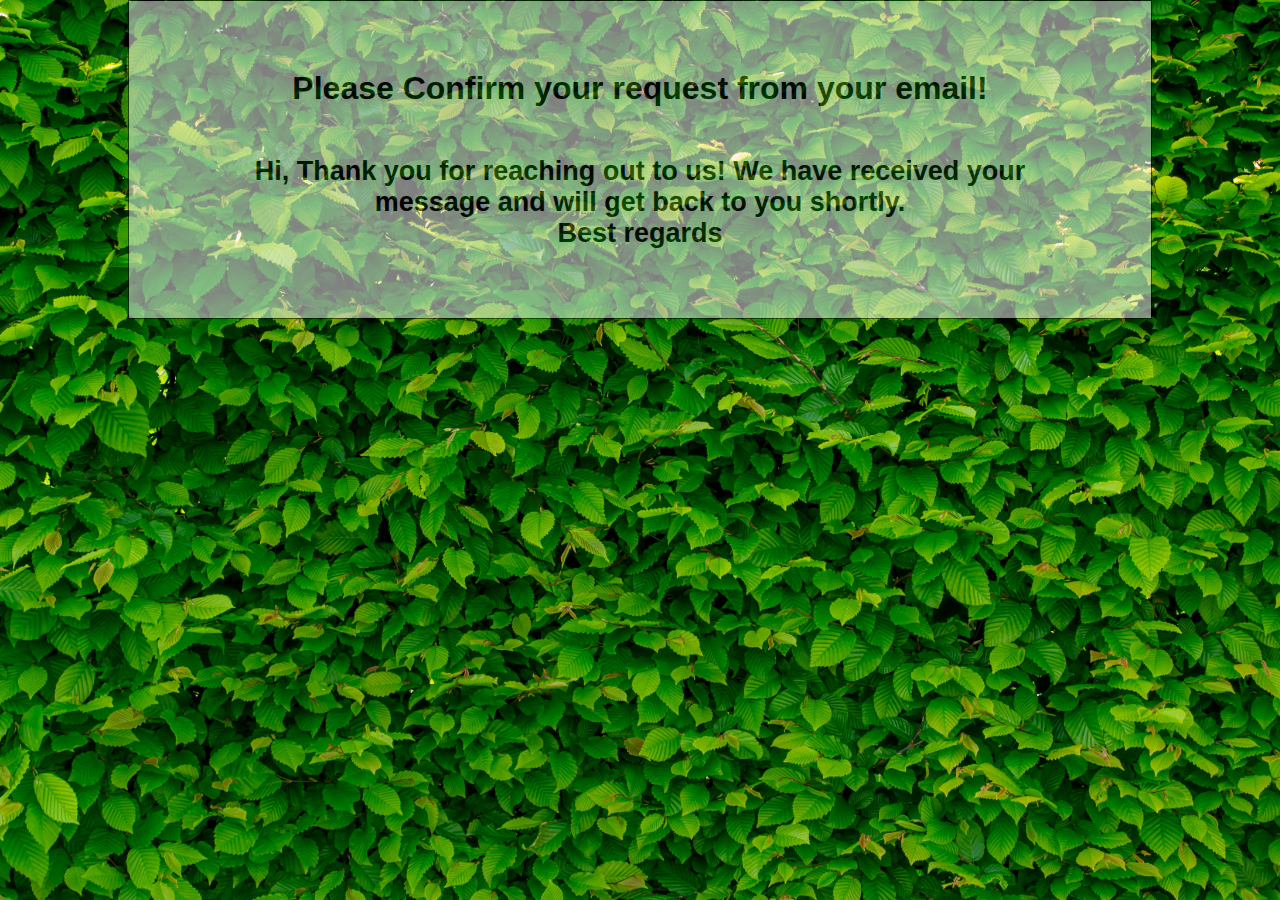
<file: family budgetting/emailconf.html>
<!DOCTYPE html>
<html lang="en">
<head>
    <meta charset="UTF-8">
    <meta name="viewport" content="width=device-width, initial-scale=1.0">
    <title>Email Confirm</title>
</head>
<body>
    <div class="aaa">
        <div class="transbox">
        <h1>Please Confirm your request from your email!</h1>
        <p>Hi, Thank you for reaching out to us! We have received your message 
            and will get back to you shortly.<br />
            Best regards</p>
        </div>
    </div>
    
    
</body>
<style>
    *{
        margin: 0px;
        padding: 0px;
    }
    div.transbox {
        margin: 10%;
        margin-top: 0px;
        background-color: #ffffff;
        border: 1px solid black;
        opacity: 0.5;
        align-items: center center;
        
        padding: 20px;
    }
    .aaa{
        background: url('plant.jpg'); 
        background-size: cover;
        background-repeat: no-repeat;
        width: 100vw;
        height: 100vh;
    }
    

    div.transbox p {
        text-align: center;
        margin: 5%;
        font-weight: bold;
        font-size: 27px;
        color: #000000;
        opacity: 100%;
        font-family: Arial;
    }
    div.transbox h1{
        text-align: center;
        margin: 5%;
        font-weight: bold;
        opacity: 1;
        font-family: Arial;
    }

</style>
</html>
</file>
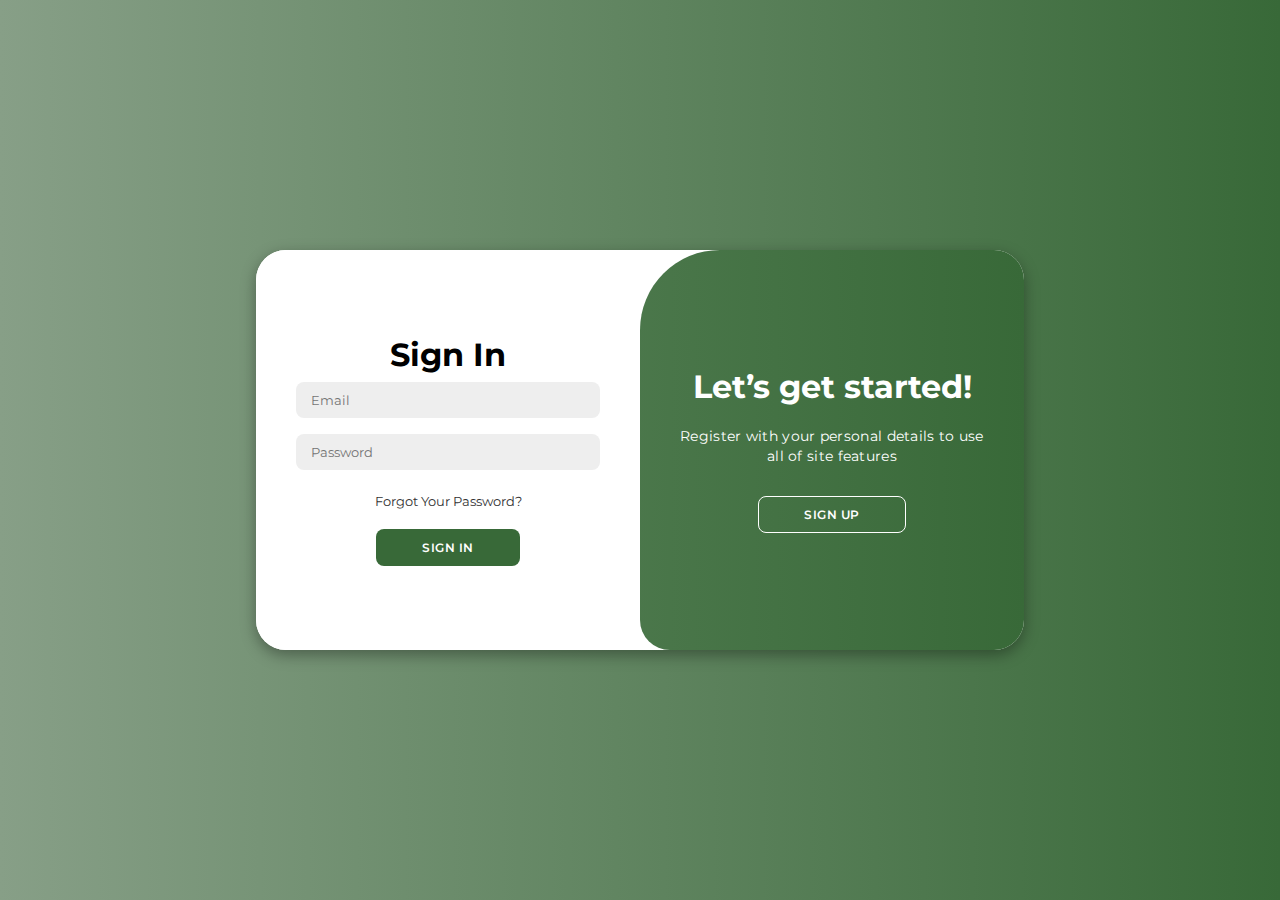
<file: family budgetting/login.html>
<!DOCTYPE html>
<html lang="en">
    
<head>
    <meta charset="UTF-8">
    <meta name="viewport" content="width=device-width, initial-scale=1.0">
    <link rel="stylesheet" href="https://cdnjs.cloudflare.com/ajax/libs/font-awesome/6.4.2/css/all.min.css">
    <link rel="stylesheet" href="login.css">
    <title>Login Page</title>
</head>
<!--On top of forgot your password, make a text section that shows 
when the Password is wrong. move forgot pass and sign in a lil down also
same thing with sign up,if the password is not strong enough etc etc
move the sign up button down and show red text -->
<body>
    <!--
    
    <div id ="google_translate_element"></div>
-->
    <div class="container" id="container">
        <div class="form-container sign-up">
            <form>
                <h1>Create Account</h1>
                <input type="text" placeholder="Name">
                <input type="email" placeholder="Email">
                <input type="password" placeholder="Password">
                <button>Sign Up</button>
            </form>
        </div>
        <div class="form-container sign-in">
            <form>
                <h1>Sign In</h1>
                <input type="email" placeholder="Email">
                <input type="password" placeholder="Password">
                <a href="#">Forgot Your Password?</a>
                <button>Sign In</button>
            </form>
        </div>
        <div class="toggle-container">
            <div class="toggle">
                <div class="toggle-panel toggle-left">
                    <h1>Welcome Back!</h1>
                    <p>Enter your personal details to use all of site features</p>
                    <button class="hidden" id="login">Sign In</button>
                </div>
                <div class="toggle-panel toggle-right">
                    <h1>Let’s get started!</h1>
                    <p>Register with your personal details to use all of site features</p>
                    <button class="hidden" id="register">Sign Up</button>
                </div>
            </div>
        </div>
    </div>

    <script src="login.js"></script>
</body>

</html>
</file>
<file: family budgetting/login.css>
@import url('https://fonts.googleapis.com/css2?family=Montserrat:wght@300;400;500;600;700&display=swap');

* {
    margin: 0;
    padding: 0;
    box-sizing: border-box;
    font-family: 'Montserrat', sans-serif;
}

body {
    background-color: #879f87;
    background: linear-gradient(to right, #879f87, #386938);
    display: flex;
    align-items: center;
    justify-content: center;
    flex-direction: column;
    height: 100vh;
}

.container {
    background-color: #fff;
    border-radius: 30px;
    box-shadow: 0 5px 15px rgba(0, 0, 0, 0.35);
    position: relative;
    overflow: hidden;
    width: 768px;
    max-width: 100%;
    min-height: 400px;
}

.container p {
    font-size: 14px;
    line-height: 20px;
    letter-spacing: 0.3px;
    margin: 20px 0;
}

.container span {
    font-size: 12px;
}

.container a {
    color: #333;
    font-size: 13px;
    text-decoration: none;
    margin: 15px 0 10px;
}

.container button {
    background-color: #386938;
    color: #fff;
    font-size: 12px;
    padding: 10px 45px;
    border: 1px solid transparent;
    border-radius: 8px;
    font-weight: 600;
    letter-spacing: 0.5px;
    text-transform: uppercase;
    margin-top: 10px;
    cursor: pointer;
}

.container button.hidden {
    background-color: transparent;
    border-color: #fff;
}

.container form {
    background-color: #fff;
    display: flex;
    align-items: center;
    justify-content: center;
    flex-direction: column;
    padding: 0 40px;
    height: 100%;
}

.container input {
    background-color: #eee;
    border: none;
    margin: 8px 0;
    padding: 10px 15px;
    font-size: 13px;
    border-radius: 8px;
    width: 100%;
    outline: none;
}

.form-container {
    position: absolute;
    top: 0;
    height: 100%;
    transition: all 0.6s ease-in-out;
}

.sign-in {
    left: 0;
    width: 50%;
    z-index: 2;
}

.container.active .sign-in {
    transform: translateX(100%);
}

.sign-up {
    left: 0;
    width: 50%;
    opacity: 0;
    z-index: 1;
}

.container.active .sign-up {
    transform: translateX(100%);
    opacity: 1;
    z-index: 5;
    animation: move 0.6s;
}

@keyframes move {
    0%, 49.99% {
        opacity: 0;
        z-index: 1;
    }
    50%, 100% {
        opacity: 1;
        z-index: 5;
    }
}

.toggle-container {
    position: absolute;
    top: 0;
    left: 50%;
    width: 50%;
    height: 100%;
    overflow: hidden;
    transition: all 0.6s ease-in-out;
    border-radius: 80px 0 0 30px;
    z-index: 1000;
}

.container.active .toggle-container {
    transform: translateX(-100%);
    border-radius: 0 80px 30px 0;
}

.toggle {
    background-color: #386938;
    height: 100%;
    background: linear-gradient(to right, #5d855d, #386938);
    color: #fff;
    position: relative;
    left: -100%;
    height: 100%;
    width: 200%;
    transform: translateX(0);
    transition: all 0.6s ease-in-out;
}

.container.active .toggle {
    transform: translateX(50%);
}

.toggle-panel {
    position: absolute;
    width: 50%;
    height: 100%;
    display: flex;
    align-items: center;
    justify-content: center;
    flex-direction: column;
    padding: 0 30px;
    text-align: center;
    top: 0;
    transform: translateX(0);
    transition: all 0.6s ease-in-out;
}

.toggle-left {
    transform: translateX(-200%);
}

.container.active .toggle-left {
    transform: translateX(0);
}

.toggle-right {
    right: 0;
    transform: translateX(0);
}

.container.active .toggle-right {
    transform: translateX(200%);
}

.form-container h1 {
    padding: 20p;
}

/* Responsive Design */
@media (max-width: 768px) {
    .container {
        width: 90%;
        min-height: 450px;
    }

    .form-container {
        padding: 20px;
    }

    .container p {
        font-size: 12px;
    }

    .container input {
        font-size: 12px;
        padding: 8px 10px;
    }

    .container button {
        font-size: 10px;
        padding: 8px 20px;
    }

    .toggle-panel {
        padding: 0 15px;
    }
}

@media (max-width: 480px) {
    .container {
        width: 100%;
        border-radius: 0;
        min-height: 500px;
    }

    .form-container {
        padding: 15px;
    }

    .container p {
        font-size: 10px;
    }

    .container input {
        font-size: 10px;
        padding: 5px 8px;
    }

    .container button {
        font-size: 8px;
        padding: 5px 15px;
    }
}
</file>
